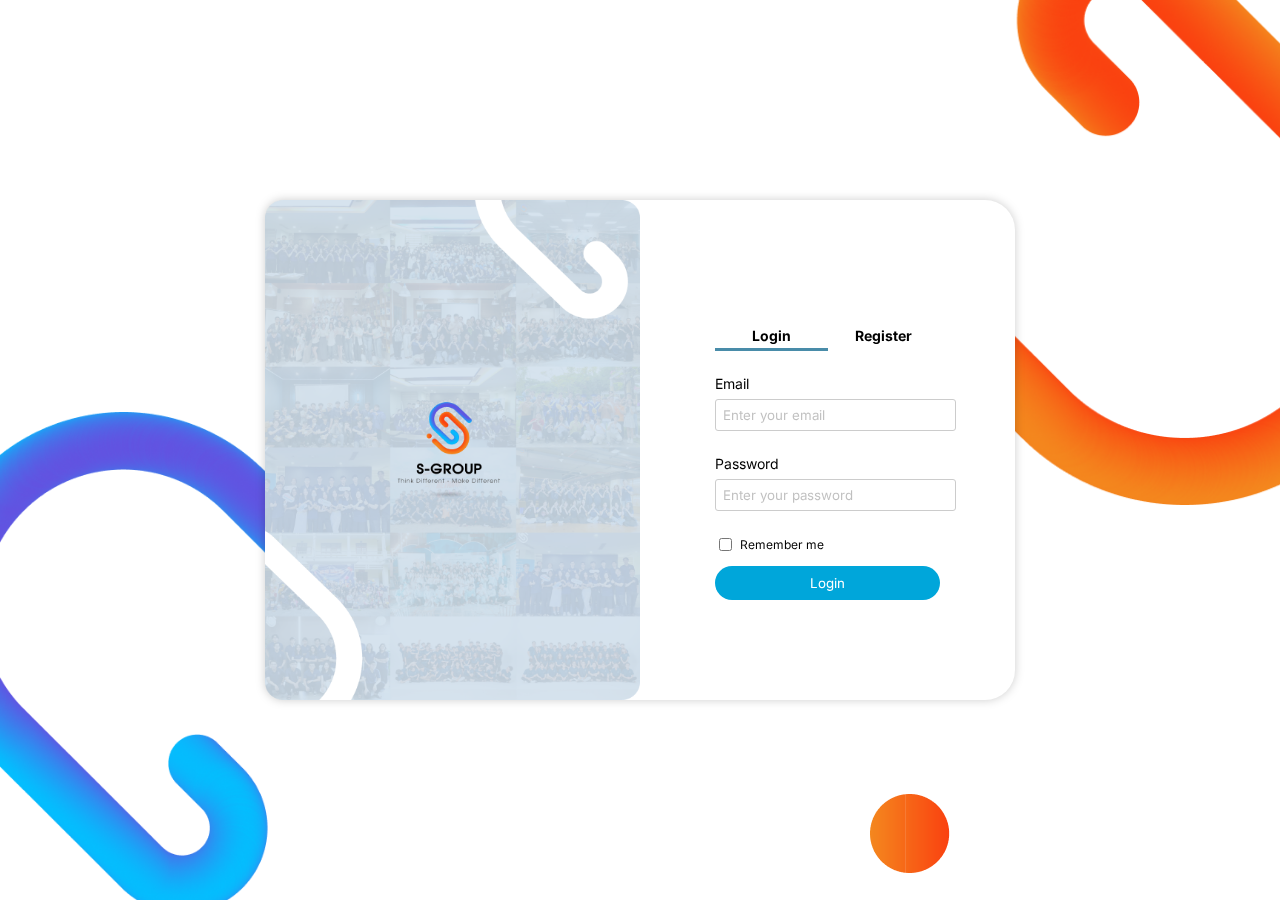
<file: index.html>
<!DOCTYPE html>
<html lang="en">
<head>
    <meta charset="UTF-8">
    <meta name="viewport" content="width=device-width, initial-scale=1.0">
    <link rel="stylesheet" href="./asset/css/style.css">
    <link rel="stylesheet" href="./asset/css/repoFirstPage.css">
    <link rel="preconnect" href="https://fonts.googleapis.com">
    <link rel="preconnect" href="https://fonts.gstatic.com" crossorigin>
    <link href="https://fonts.googleapis.com/css2?family=Hind+Siliguri&family=Inter:wght@100..900&family=Noto+Sans+Khojki&family=Roboto:wght@500&display=swap" rel="stylesheet">
    <title>Document</title>
</head>
<body>
    <div class="First-page">
        <img src="./asset/img/orange.png" alt="" class="deco-1">
        <img src="./asset/img/blue.png" alt="" class="deco-2">
        <img src="./asset/img/circle.png" alt="" class="deco-3">
        <img src="./asset/img/loading.svg" alt="" class="loading-svg">
        <div class="background-loading"></div>
        <div class="LogRes-container">
            <div class="Sgroup">
                <img src="./asset/img/MaskSgroup.png" alt="" class="Sgroup-pic">
            </div>
            <div class="LogRes">
                <img src="./asset/img/SgroupLogo.png" alt="" class="LogRes-logo">
                <div class="LogAndRes">
                    <strong class="Login">
                        Login
                    </strong>
                    <strong class="Register">
                        Register
                    </strong>
                </div>
                <div class="Login-form">
                    <div class="Email-login">
                        <label class="Email-login-text" for="Email-login-input">
                            Email
                        </label>
                        <input id="Email-login-input" type="email" placeholder="Enter your email">
                        <span class="ErrorEmail"> 
                            Tài khoản không khả thi
                        </span>
                    </div>
                    <div class="Password-login">
                        <label class="Password-login-text" for="Password-login-input">
                            Password
                        </label>
                        <input id="Password-login-input" type="password" placeholder="Enter your password">
                        <span>
                            <img src="./asset/img/eyeClose.svg" alt="" class="eyeClose">
                        </span>
                        <span>
                            <img src="./asset/img/eyeOpen.svg" alt="" class="eyeOpen">
                        </span>
                        <span class="ErrorPassword"> 
                            Mật khẩu không khả thi
                        </span>
                    </div>
                    <div class="check-box">
                        <input id="Check" type="checkbox" >
                        <label id="REMEMBERME" for="Check"> Remember me </label>
                    </div>
                    <button id="Login-btn">
                        Login
                    </button>
                </div>
            </div>
        </div>
    </div>
</body>
<script src="./asset/js/main.js"></script>
</html>
</file>
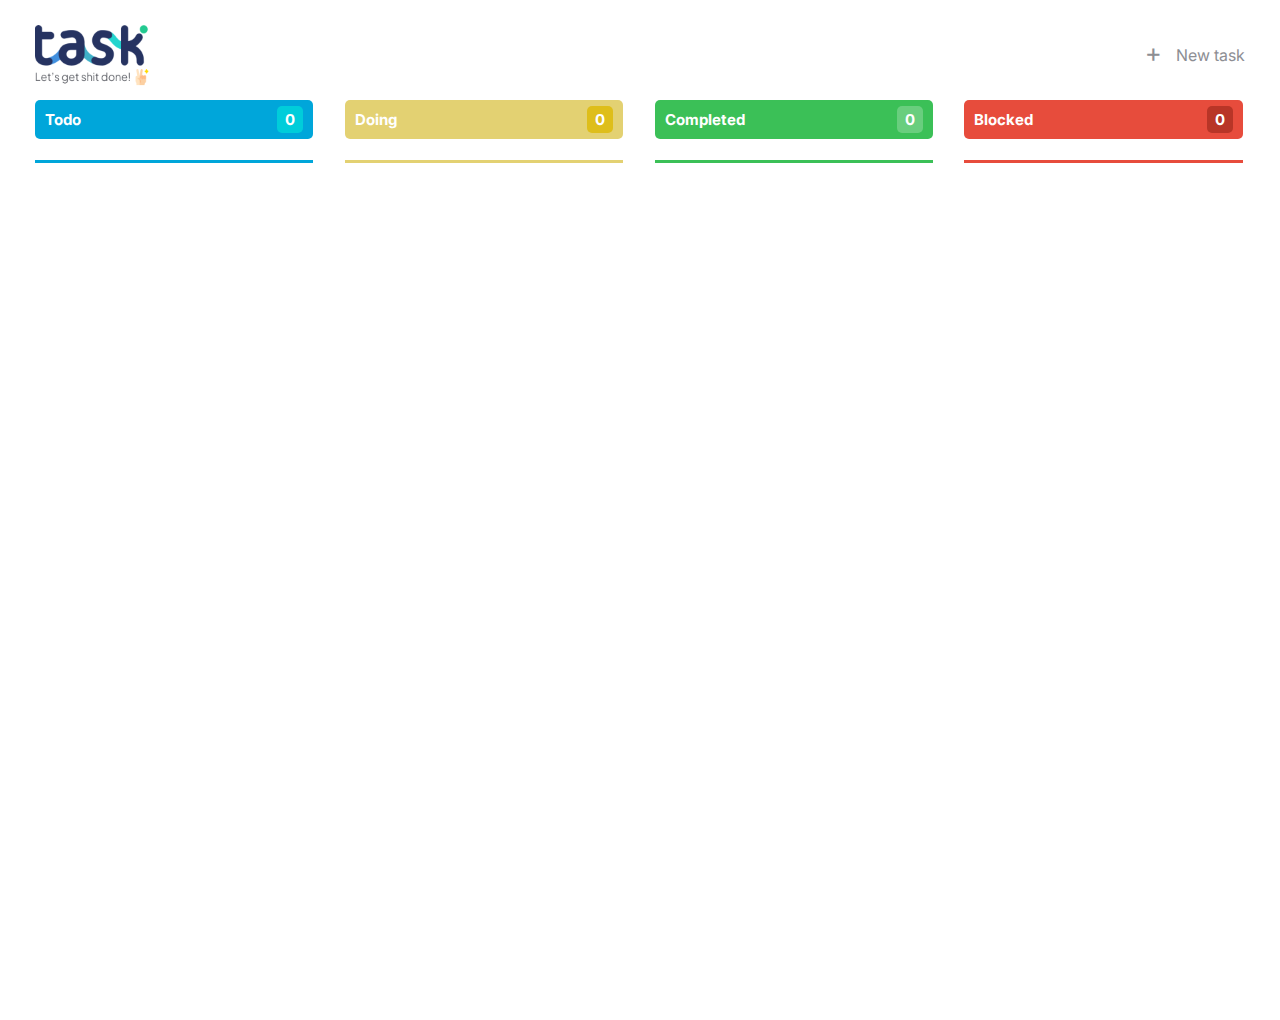
<file: todolist.html>
<!DOCTYPE html>
<html lang="en">
<head>
    <meta charset="UTF-8">
    <meta name="viewport" content="width=device-width, initial-scale=1.0">
    <link rel="stylesheet" href="./asset/css/todo.css">
    <link rel="stylesheet" href="./asset/css/repoSecondPage.css">
    <link rel="preconnect" href="https://fonts.googleapis.com">
    <link rel="preconnect" href="https://fonts.gstatic.com" crossorigin>
    <link href="https://fonts.googleapis.com/css2?family=Hind+Siliguri&family=Inter:wght@100..900&family=Noto+Sans+Khojki&family=Roboto:wght@500&display=swap" rel="stylesheet">
    <title>Document</title>
</head>
<body>
    <div class="Second-page">
        <div class="Popup-AddNewTodo-container">
            <div class="Popup-AddNewTodo-main">
                <div class="AddNewTodo">
                    Add new todo
                </div>
                <input type="text" id="AddNewTodo-Marketing-input" placeholder="Category. ETC: Marketing...">
                <input type="text" id="AddNewTodo-Title-input" placeholder="Title">
                <textarea name="" id="AddNewTodo-Content-input" cols="10" rows="10" placeholder="Content"></textarea>
                <button onclick="AddNewTask()"  id="AddNewTodo-btn"> Submit </button>
                <p class="AddNewTodo-close"> + </p>
            </div>
        </div>
        <div class="Popup-EditTodo-container">
            <div class="Popup-EditTodo-main">
                <div class="EditTodo">
                    Edit todo
                </div>
                <input type="text" id="EditTodo-Marketing-input" placeholder="Category. ETC: Marketing...">
                <input type="text" id="EditTodo-Title-input" placeholder="Title">
                <textarea name="" id="EditTodo-Content-input" cols="10" rows="10" placeholder="Content"></textarea>
                <div class="Checkbox-Area">
                    <div class="EditTodo-Checkbox">
                        <input type="radio" name="option" id="Todo-Checkbox">
                        <label id="Todo-label" for="Todo-Checkbox"> Todo </label>
                    </div>
                    <div class="EditDoing-Checkbox">
                        <input type="radio" name="option" id="Doing-Checkbox">
                        <label id="Doing-label" for="Doing-Checkbox"> Doing </label>
                    </div>
                    <div class="EditCompleted-Checkbox">
                        <input type="radio" name="option" id="Completed-Checkbox">
                        <label id="Completed-label" for="Completed-Checkbox"> Completed </label>
                    </div>
                    <div class="EditBlocked-Checkbox">
                        <input type="radio" name="option" id="Blocked-Checkbox">
                        <label id="Blocked-label" for="Blocked-Checkbox"> Blocked </label>
                    </div>
                </div>
                <button onclick="EditTask()" id="EditTodo-btn"> Submit </button>
                <p class="EditTodo-close"> + </p>
            </div>
        </div>
        <div class="header">
            <img src="./asset/img/Task.png" alt="" class="Task">
            <div class="Newtask">
                <p> + </p>
                <p> New task </p>
            </div>
        </div>
        <div class="footer">
            <div class="Todo-list">
                <div class="Todo-header">
                    <div class="Todo">
                        <span class="Todo-text">
                            Todo
                        </span>
                        <div class="Todo-number Number">
                            3
                        </div>
                    </div>
                </div>
                <div class="Todo-body">
                </div>
            </div>
            <div class="Doing-list">
                <div class="Doing-header">
                <div class="Doing">
                    <span class="Doing-text">
                        Doing
                    </span>
                    <div class="Doing-number Number">
                        3
                    </div>
                </div>
                </div>
                <div class="Doing-body">

                </div>
            </div>
            <div class="Completed-list">
                <div class="Completed-header">
                    <div class="Completed">
                    <span class="Completed-text">
                        Completed
                    </span>
                    <div class="Completed-number Number">
                        3
                    </div>
                </div>
                </div>
                <div class="Completed-body">
                </div>
            </div>
            <div class="Blocked-list">
                <div class="Blocked-header">
                <div class="Blocked">
                    <span class="Blocked-text">
                        Blocked
                    </span>
                    <div class="Blocked-number Number">
                        3
                    </div>
                </div>
                </div>
                <div class="Blocked-body">
                    
                </div>
            </div>
        </div>
    </div>
</body>
<script src="./asset/js/todolist.js"></script>
</html>
</file>
<file: asset/css/style.css>
body {
    margin: 0px;
    font-family: 'Inter';
    box-sizing: border-box;
}
.First-page {
    display: flex;
    justify-content: center;
    align-items: center;
    width: 100%;
    height: 100vh;
    /* position: relative; */
    
}
.deco-1 {
    position: absolute;
    z-index: -1;
    width: 28%;
    top: 0%;
    right: 0%;
}
.deco-2 {
    position: absolute;
    z-index: -1;
    width: 32%;
    bottom: 0%;
    left: 0%;
}
.deco-3 {
    position: absolute;
    bottom: 3%;
    left: 68%;
    z-index: -1;
}
.loading-svg {
    display: none;
    position: absolute;
    z-index: 99999;
    width: 30%;
    height: 30%;
}
.background-loading {
    display: none;
    position: absolute;
    width: 100%;
    height: 100%;
    z-index: 9999;
    background-color: rgba( 0, 0, 0, 0.5 );
}
.LogRes-container {
    display: flex;
    justify-content: center;
    align-items: center;
    width: 750px;
    height: 500px;
    /* width: 55%;
    height: 75%; */
    background-color: white;
    border-radius: 30px;
    filter: drop-shadow(0px 0px 5px rgba( 0, 0, 0, 0.2 ) );
}
.Sgroup {
    width: 50%;
    height: 100%;
}
.Sgroup-pic {
    width: 100%;
    height: 100%;
}
.LogRes {
    display: flex;
    flex-direction: column;
    justify-content: center;
    align-items: center;
    width: 50%;
    height: 100%;
}
.LogAndRes {
    display: flex;
    width: 60%;
    height: 5%;
    padding-top: 30px;
    padding-bottom: 20px;
}
.LogRes-logo {
    display: none;
}
.Login {
    width: 50%;
    height: 100%;
    display: flex;
    justify-content: center;
    align-items: center;
    font-size: 14px;
    cursor: pointer;
    border-bottom: 3px solid #498ca9;
}
.Register {
    width: 50%;
    height: 100%;
    display: flex;
    justify-content: center;
    font-size: 14px;
    align-items: center;
    cursor: pointer;
    border-bottom: none;
}
.Login-form {
    display: flex;
    flex-flow: column wrap;
    justify-content: space-evenly;
    width: 60%;
    height: 48%;
}
.Email-login {
    display: flex;
    flex-flow: column wrap;
    /* justify-content: space-between; */
    width: 100%;
    height: 30%;
}
.Password-login {
    position: relative;
    display: flex;
    flex-flow: column wrap;
    /* justify-content: space-between; */
    width: 100%;
    height: 30%;
}
.Email-login-text {
    margin-bottom: 7px;
    font-size: 14px;
    width: fit-content;
    cursor: pointer;
}
.Password-login-text {
    margin-bottom: 7px;
    font-size: 14px;
    width: fit-content;
    cursor: pointer;
}
.ErrorEmail {
    display: none;
    justify-content: center;    
    font-size: 11px;
    margin-top: 3px;
    color: rgb(245, 89, 89);
}
.ErrorPassword {
    display: none;
    justify-content: center;
    font-size: 11px;
    margin-top: 3px;
    color: rgb(245, 89, 89);
}
#Email-login-input {
    width: 100%;
    /* height: 45%; */
}
#Password-login-input {
    width: 100%;
    /* height: 45%; */
}
.check-box {
    display: flex;
    flex-flow: row wrap;
    align-items: center;
    width: 100%;
    height: 10%;
    padding-bottom: 10px;
    box-sizing: border-box;
}
#Check {
    isolation: isolate;
    cursor: pointer;
}
#REMEMBERME {
    font-size: 12px;
    margin-left: 5px;
    cursor: pointer;
}
#Login-btn {
    width: 100%;
    height: 14%;
    background-color: #00a6da;
    border-radius: 30px;
    color: white;
    border: none;
    font-family: 'Inter';
    transition: all 0.3s linear;
}
#Login-btn:hover {
    background-color: #585ee3;
    cursor: pointer;
}
input[type="email"], input[type="password"], input[type="text"] {
    padding: 7px;
    border-radius: 3px;
    width: 100%;
    border: 1px solid #ccc;
    font-family: 'Inter';
    overflow: hidden;
}
input::placeholder {
    color: #00000040;
}
.eyeClose {
    display: none;
    position: absolute;
    top: 28px;
    right: -10px;
    width: 25px;
    height: 25px;
}
.eyeOpen {
    display: none;
    position: absolute;
    top: 28px;
    right: -10px;
    width: 25px;
    height: 25px;
}
.active {
    display: flex;
}
</file>
<file: asset/css/repoFirstPage.css>
@media screen and (max-width: 875px) {
    .LogRes-container {
        width: 650px;
        height: 500px;
    }
    .Email-login {
        width: 100%;
        height: 30%;
    }
    .Password-login {
        width: 100%;
        height: 30%;
    }
    .Login-form {
        display: flex;
        flex-flow: column wrap;
        justify-content: space-evenly;
        width: 60%;
        height: 50%;
    }
}
@media screen and (max-width: 715px) {
    .LogRes-container {
        width: 550px;
        height: 450px;
    }
    .Email-login {
        width: 100%;
        height: 30%;
    }
    .Password-login {
        width: 100%;
        height: 30%;
    }
    .deco-3 {
        bottom: 5%;
        left: 68%;
    }
    .Login-form {
        display: flex;
        flex-flow: column wrap;
        justify-content: space-evenly;
        width: 60%;
        height: 55%;
    }
}
@media screen and (max-width: 615px) {
    .LogRes-container {
        width: 400px;
        height: 500px;
    }
    .Sgroup {
        display: none;
    }
    .LogRes {
        width: 100%;
        height: 100%;
    }
    .Login-form {
        display: flex;
        flex-flow: column wrap;
        justify-content: space-evenly;
        width: 60%;
        height: 50%;
    }
    .LogAndRes {
        display: flex;
        width: 60%;
        height: 5%;
        padding-top: 10px;
        padding-bottom: 20px;
    }
    .LogRes-logo {
        display: flex;
        width: 30%;
        height: 25%;
    }
    .Email-login {
        width: 100%;
        height: 30%;
    }
    .Password-login {
        width: 100%;
        height: 30%;
    }
    .deco-3 {
        bottom: 6%;
        left: 63%;
    }
}
@media screen and (max-width: 435px) {
    .LogRes-container {
        width: 300px;
        height: 420px;
    }
    .Sgroup {
        display: none;
    }
    .LogRes {
        width: 100%;
        height: 100%;
    }
    .Login-form {
        display: flex;
        flex-flow: column wrap;
        justify-content: space-evenly;
        width: 60%;
        height: 60%;
    }
    .LogAndRes {
        display: flex;
        width: 60%;
        height: 5%;
        padding-top: 10px;
        padding-bottom: 20px;
    }
    .LogRes-logo {
        display: flex;
        width: 30%;
        height: 20%;
    }
    .eyeOpen {
        width: 20px;
        height: 25px;
    }
    .eyeClose {
        width: 20px;
        height: 25px;
    }
    .deco-3 {
        bottom: 11%;
        left: 63%;
    }
}
@media screen and (max-width: 350px) {
    .LogRes-container {
        width: 250px;
        height: 380px;
    }
    .Sgroup {
        display: none;
    }
    .LogRes {
        width: 100%;
        height: 100%;
    }
    .Login-form {
        display: flex;
        flex-flow: column wrap;
        justify-content: space-evenly;
        width: 60%;
        height: 65%;
    }
    .LogAndRes {
        display: flex;
        width: 60%;
        height: 5%;
        padding-top: 10px;
        padding-bottom: 15px;
    }
    .LogRes-logo {
        display: flex;
        width: 30%;
        height: 20%;
    }
    .Email-login {
        width: 100%;
        height: 35%;
    }
    .ErrorEmail {
        font-size: 7.5px;
        margin-top: 2px;
    }
    .Password-login {
        width: 100%;
        height: 35%;
    }
    .ErrorPassword {
        font-size: 7.5px;
        margin-top: 2px;
    }
    .Login-form {
        width: 60%;
        height: 49%;
    }
    .Login {
        font-size: 12.5px;
    }
    .Register {
        font-size: 12.5px;
    }
    .Email-login-text {
        font-size: 12.5px;
    }
    .Password-login-text {
        font-size: 12.5px;
    }
    .eyeOpen {
        width: 20px;
        height: 20px;
    }
    .eyeClose {
        width: 20px;
        height: 20px;
    }
    .deco-3 {
        bottom: 14%;
        left: 62%;
    }
    .check-box {
        display: flex;
        flex-flow: row wrap;
        align-items: center;
        width: 100%;
        height: 10%;
        padding-bottom: 25px;
        box-sizing: border-box;
    }
}
</file>
<file: asset/css/todo.css>
* {
    -webkit-user-select: none; /* Safari */
    -moz-user-select: none; /* Firefox */
    -ms-user-select: none; /* IE 10+ */
    user-select: none;
}
body {
    margin: 0px;
    font-family: 'Inter';    
    padding: 25px 35px;
    box-sizing: border-box;
    overflow: visible;
}
body::-webkit-scrollbar {
    width: 10px;
    background-color: #fff;
}
body::-webkit-scrollbar-thumb {
    background-color: #dbdbdb;
    border-radius: 10px;
}
.Second-page {
    display: flex;
    flex-flow: column wrap;

}
.header {
    display: flex;
    width: 100%;
    height: fit-content;
}
.Task {
    width: 120px;
    height: 70px;
}
.Newtask {
    display: flex;
    align-content: center;
    width: 100px;
    margin-top: 10px;
    height: fit-content;
    justify-content: space-between;
    margin-left: auto;
}
.Newtask:hover {
    cursor: pointer;
}
.Newtask p:nth-child(1) {
    font-size: 26px;
    color: #8d8e93;
    margin: 2px 0px;
}
.Newtask p:nth-child(2) {
    font-size: 16px;
    color: #8d8e93;
    margin: 10px 0px;
}
.footer {
    display: flex;
    flex-flow: row wrap;
    padding-bottom: 100px;
    padding-top: 5px;
    box-sizing: border-box;
    width: 100%;
    height: 100vh;
    gap: 2.6%;
}
.Todo-list {
    display: flex;
    flex-flow: column wrap;
    width: 23%;
    height: 100%;
}
.Todo-header {
    display: flex;
    width: 100%;
    height: 7.5%;
    border-bottom: 3px solid #00a6da;
    margin-bottom: 25px;
}
.Todo-body {
    width: 100%;
    height: 85%;
    max-height: 70%;
    overflow-y: auto;
}
.Todo-body::-webkit-scrollbar {
    width: 7px;
}
.Todo-body::-webkit-scrollbar-thumb {
    background-color: #dbdbdb;
    border-radius: 10px;
}
.Todo-body::-webkit-scrollbar {
    background-color: #fff;
}
.Todo {
    display: flex;
    flex-flow: row wrap;
    justify-content: space-between;
    align-items: center;
    width: 100%;
    height: 65%;
    padding: 0px 10px;
    box-sizing: border-box;
    border-radius: 5px;
    background-color: #00a6da;

}
.Todo-text {
    font-size: 15px;
    font-weight: bold;
    color: white;
}
.Todo-number {
    width: 10%;
    height: 70%;
    display: flex;
    justify-content: center;
    align-items: center;
    font-size: 15px;
    font-weight: bold;
    color: white;
    border-radius: 5px;
    background-color: #00cdda;
}

.Doing-list {
    display: flex;
    flex-flow: column wrap;
    width: 23%;
    height: 100%;
}
.Doing-header {
    display: flex;
    width: 100%;
    height: 7.5%;
    border-bottom: 3px solid #e3d172;
    margin-bottom: 25px;
}
.Doing-body {
    width: 100%;
    height: 85%;
    max-height: 70%;
    overflow-y: auto;
}
.Doing-body::-webkit-scrollbar {
    width: 7px;
}
.Doing-body::-webkit-scrollbar-thumb {
    background-color: #dbdbdb;
    border-radius: 10px;
}
.Doing-body::-webkit-scrollbar {
    background-color: #fff;
}
.Doing {
    display: flex;
    flex-flow: row wrap;
    justify-content: space-between;
    align-items: center;
    width: 100%;
    height: 65%;
    padding: 0px 10px;
    box-sizing: border-box;
    border-radius: 5px;
    background-color: #e3d172;

}
.Doing-text {
    font-size: 15px;
    font-weight: bold;
    color: white;
}
.Doing-number {
    width: 10%;
    height: 70%;
    display: flex;
    justify-content: center;
    align-items: center;
    font-size: 15px;
    font-weight: bold;
    color: white;
    border-radius: 5px;
    background-color: #debe1a;
}
.Completed-list {
    display: flex;
    flex-flow: column wrap;
    width: 23%;
    height: 100%;
}
.Completed-header {
    display: flex;
    width: 100%;
    height: 7.5%;
    border-bottom: 3px solid #3bc057;
    margin-bottom: 25px;
}
.Completed-body {
    width: 100%;
    height: 85%;
    max-height: 70%;
    overflow-y: auto;
}
.Completed-body::-webkit-scrollbar {
    width: 7px;
}
.Completed-body::-webkit-scrollbar-thumb {
    background-color: #dbdbdb;
    border-radius: 10px;
}
.Completed-body::-webkit-scrollbar {
    background-color: #fff;
}
.Completed {
    display: flex;
    flex-flow: row wrap;
    justify-content: space-between;
    align-items: center;
    width: 100%;
    height: 65%;
    padding: 0px 10px;
    box-sizing: border-box;
    border-radius: 5px;
    background-color: #3bc057;

}
.Completed-text {
    font-size: 15px;
    font-weight: bold;
    color: white;
}
.Completed-number {
    width: 10%;
    height: 70%;
    display: flex;
    justify-content: center;
    align-items: center;
    font-size: 15px;
    font-weight: bold;
    color: white;
    border-radius: 5px;
    background-color: #69ce7e;
}
.Blocked-list {
    display: flex;
    flex-flow: column wrap;
    width: 23%;
    height: 100%;
}
.Blocked-header {
    display: flex;
    width: 100%;
    height: 7.5%;
    border-bottom: 3px solid #e74c3c;
    margin-bottom: 25px;
}
.Blocked-body {
    width: 100%;
    height: 85%;
    max-height: 70%;
    overflow-y: auto;
}
.Blocked-body::-webkit-scrollbar {
    width: 7px;
}
.Blocked-body::-webkit-scrollbar-thumb {
    background-color: #dbdbdb;
    border-radius: 10px;
}
.Blocked-body::-webkit-scrollbar {
    background-color: #fff;
}
.Blocked {
    display: flex;
    flex-flow: row wrap;
    justify-content: space-between;
    align-items: center;
    width: 100%;
    height: 65%;
    padding: 0px 10px;
    box-sizing: border-box;
    border-radius: 5px;
    background-color: #e74c3c;

}
.Blocked-text {
    font-size: 15px;
    font-weight: bold;
    color: white;
}
.Blocked-number {
    width: 10%;
    height: 70%;
    display: flex;
    justify-content: center;
    align-items: center;
    font-size: 15px;
    font-weight: bold;
    color: white;
    border-radius: 5px;
    background-color: #b83527;
}

.article {
    display: flex;
    flex-flow: column wrap;
    width: 98%;
    height: 180px;
    padding: 15px 15px;
    box-sizing: border-box;
    background-color: #fff;
    border-radius: 10px;
    filter: drop-shadow( 0px 4px 2px rgba( 0, 0, 0, 0.2 ) );
    font-family: 'Inter';
    margin-bottom: 10px;
}
.article-header {
    display: flex;
    flex-flow: row wrap;
    justify-content: space-between;
    width: 100%;
    height: 15%;
}
.article-logo {
    display: flex;
    flex-flow: row wrap;
    justify-content: end;
    align-items: center;
    width: 35%;
    height: 90%;
}
.Marketing {
    font-family: 'Inter';
    font-size: 13.5px;  
    color: #4d8eff;
    height: fit-content;
    font-weight: 600;
    margin: 0px;
    border-bottom: 1px solid #4d8eff;
}
#edit-logo {
    width: 20px;
    height: 20px;
    cursor: pointer;
}
#delete-logo {
    width: 20px;
    height: 20px;
    cursor: pointer;
    padding-left: 10px;
}
.article-title {
    font-family: 'Inter';
    font-weight: 600;
    font-size: 13.5px;
    max-width: 200px;  
}
.article-body {
    padding-bottom: 20px;
}
.article-footer {
    display: flex;
    flex-flow: column wrap;
    justify-content: space-between;
    width: 100%;
    height: 45%;
}
.inline {
    width: 75%;
    height: 1.5px;
    background-color: #ccc;
}
.article-content {
    height: 60%;
    max-height: 60%;
    max-width: 100%;
    font-family: 'Inter';
    font-size: 8.5px;
    font-weight: light;
    color: #696a71;
    overflow-wrap: break-word;
    overflow-y: auto;
    box-sizing: border-box;
}
.article-content::-webkit-scrollbar {
    width: 7px;
    background-color: #fff;
}
.article-content::-webkit-scrollbar-thumb {
    background-color: #dbdbdb;
    border-radius: 10px;
}
.article-time {
    display: flex;
    align-items: center;
    font-family: 'Inter';
    font-size: 10px;
    gap: 5px;
    font-weight: light;
    color: #696a71;
}
.Popup-AddNewTodo-container {
    display: none;
    justify-content: center;
    position: fixed;
    top : 0px;
    left: 0px;
    align-items: center;
    width: 100%;
    height: 100%;
    background-color: rgba( 0, 0, 0, 0.5 );
    z-index: 99999;
}
.Popup-AddNewTodo-main {
    display: flex;
    position: relative;
    flex-flow: column;
    width: 40%;
    height: fit-content;
    background-color: #fff;
    padding: 25px 20px;
    border-radius: 5px;
    box-sizing: border-box;
    gap: 10px;
}
.AddNewTodo-close {
    position: absolute;
    right: 5px;
    top: -25px;
    font-size: 25px;
    font-weight: 400;
    color: #696a71;
    transform: rotateZ( 45deg );
}
.AddNewTodo-close:hover {
    cursor: pointer;
}
.AddNewTodo {
    display: flex;
    justify-content: center;
    font-size: 18px;
    font-family: 'Inter';
    font-weight: 500;
    padding-bottom: 5px;
    box-sizing: border-box;
}
#AddNewTodo-Marketing-input {
    border-radius: 3px;
    border: 1px solid #00000040;
}
#AddNewTodo-Title-input {
    border-radius: 3px; 
    border: 1px solid #00000040;
}
#AddNewTodo-Content-input {
    height: 50px;
    max-height: 50px;
    border-radius: 3px;
    border: 1px solid #00000040;
    overflow-y: auto;
}
#AddNewTodo-btn:hover {
    cursor: pointer;
}

.Popup-EditTodo-container {
    display: none;
    justify-content: center;
    position: fixed;
    top : 0px;
    left: 0px;
    align-items: center;
    width: 100%;
    height: 100%;
    background-color: rgba( 0, 0, 0, 0.5 );
    z-index: 99999;
}
.Popup-EditTodo-main {
    display: flex;
    position: relative;
    flex-flow: column;
    width: 40%;
    height: fit-content;
    background-color: #fff;
    padding: 25px 20px;
    border-radius: 5px;
    box-sizing: border-box;
    gap: 10px;
}
.EditTodo-close {
    position: absolute;
    right: 5px;
    top: -25px;
    font-size: 25px;
    font-weight: 400;
    color: #696a71;
    transform: rotateZ( 45deg );
}
.EditTodo-close:hover {
    cursor: pointer;
}
.EditTodo {
    display: flex;
    justify-content: center;
    font-size: 18px;
    font-family: 'Inter';
    font-weight: 500;
    padding-bottom: 5px;
    box-sizing: border-box;
}
#EditTodo-Marketing-input {
    border-radius: 3px;
    border: 1px solid #00000040;
}
#EditTodo-Title-input {
    border-radius: 3px; 
    border: 1px solid #00000040;
}
#EditTodo-Content-input {
    height: 50px;
    max-height: 50px;
    border-radius: 3px;
    border: 1px solid #00000040;
    overflow-y: auto;
}
#EditTodo-btn:hover {
    cursor: pointer;
}
.Checkbox-Area {
    display: flex;
    flex-flow: row wrap;
    justify-content: space-between;
}
.EditTodo-Checkbox {
    display: flex;
    align-items: center;
}
#Todo-label {
    font-size: 14px;
}
.EditDoing-Checkbox {
    display: flex;
    align-items: center;
}
#Doing-label {
    font-size: 14px;
}
.EditCompleted-Checkbox {
    display: flex;
    align-items: center;
}
#Completed-label {
    font-size: 14px;
}
.EditBlocked-Checkbox {
    display: flex;
    align-items: center;
}
#Blocked-label {
    font-size: 14px;
}
.active {
    display: flex;
}
</file>
<file: asset/css/repoSecondPage.css>
@media screen and (max-width: 1050px) {
    body::-webkit-scrollbar {
        width: 10px;
        background-color: #fff;
    }
    body::-webkit-scrollbar-thumb {
        background-color: #dbdbdb;
        border-radius: 10px;
    }
    .footer {
        justify-content: space-between;
    }
    .Todo-list {
        display: flex;
        flex-flow: column wrap;
        width: 46%;
        height: 50%;
    }
    .Todo-header {
        width: 100%;
        height: 12%;
    }
    .Todo-body {
        width: 100%;
        height: 85%;
        max-height: 60%;
        overflow-y: auto;
    }
    .Todo {
        display: flex;
        flex-flow: row wrap;
        justify-content: space-between;
        align-items: center;
        width: 100%;
        height: 65%;
        padding: 0px 10px;
        box-sizing: border-box;
        border-radius: 5px;
        background-color: #00a6da;
    }
    .Doing-list {
        display: flex;
        flex-flow: column wrap;
        width: 46%;
        height: 50%;
    }
    .Doing-header {
        width: 100%;
        height: 12%;
    }
    .Doing-body {
        width: 100%;
        height: 85%;
        max-height: 60%;
        overflow-y: auto;
    }
    .Doing {
        display: flex;
        flex-flow: row wrap;
        justify-content: space-between;
        align-items: center;
        width: 100%;
        height: 65%;
        padding: 0px 10px;
        box-sizing: border-box;
        border-radius: 5px;
        background-color: #e3d172;
    
    }
    .Completed-list {
        display: flex;
        flex-flow: column wrap;
        width: 46%;
        height: 50%;
    }
    .Completed-header {
        width: 100%;
        height: 12%;
    }
    .Completed-body {
        width: 100%;
        height: 85%;
        max-height: 60%;
        overflow-y: auto;
    }
    .Completed {
        display: flex;
        flex-flow: row wrap;
        justify-content: space-between;
        align-items: center;
        width: 100%;
        height: 65%;
        padding: 0px 10px;
        box-sizing: border-box;
        border-radius: 5px;
        background-color: #3bc057;
    
    }
    .Blocked-list {
        display: flex;
        flex-flow: column wrap;
        width: 46%;
        height: 50%;
    }
    .Blocked-header {
        width: 100%;
        height: 12%;
    }
    .Blocked-body {
        width: 100%;
        height: 85%;
        max-height: 60%;
        overflow-y: auto;
    }
    .Blocked {
        display: flex;
        flex-flow: row wrap;
        justify-content: space-between;
        align-items: center;
        width: 100%;
        height: 65%;
        padding: 0px 10px;
        box-sizing: border-box;
        border-radius: 5px;
        background-color: #e74c3c;
    }
    .Popup-AddNewTodo-main {
        display: flex;
        position: relative;
        flex-flow: column;
        width: 50%;
        height: fit-content;
        background-color: #fff;
        padding: 25px 20px;
        border-radius: 5px;
        box-sizing: border-box;
        gap: 10px;
    }
    .Popup-EditTodo-main {
        display: flex;
        position: relative;
        flex-flow: column;
        width: 50%;
        height: fit-content;
        background-color: #fff;
        padding: 25px 20px;
        border-radius: 5px;
        box-sizing: border-box;
        gap: 10px;
    }
}
@media screen and (max-width: 715px) {
    body {
        margin: 0px;
        font-family: 'Inter';    
        padding: 20px 40px;
        box-sizing: border-box;
        overflow-y: auto;
    }
    body::-webkit-scrollbar {
        width: 10px;
        background-color: #fff;
    }
    body::-webkit-scrollbar-thumb {
        background-color: #dbdbdb;
        border-radius: 10px;
    }
    .footer {
        display: flex;
        flex-flow: column wrap;
        padding-bottom: 0px;
        padding-top: 0px;
        box-sizing: border-box;
        width: 100%;
        height: 150vh;
        gap: 0%;
    }
    .Todo-list {
        display: flex;
        flex-flow: column wrap;
        width: 100%;
        height: 25%;
    }
    .Todo-header {
        width: 100%;
        height: 15%;
        margin-bottom: 10px;
    }
    .Todo-body {
        width: 100%;
        height: 70%;
        max-height: 70%;
        overflow-y: auto;
    }
    .Todo {
        display: flex;
        flex-flow: row wrap;
        justify-content: space-between;
        align-items: center;
        width: 100%;
        height: 75%;
        padding: 0px 10px;
        box-sizing: border-box;
        border-radius: 5px;
        background-color: #00a6da;
    }
    .Doing-list {
        display: flex;
        flex-flow: column wrap;
        width: 100%;
        height: 25%;
    }
    .Doing-header {
        width: 100%;
        height: 15%;
        margin-bottom: 10px;
    }
    .Doing-body {
        width: 100%;
        height: 70%;
        max-height: 70%;
        overflow-y: auto;
    }
    .Doing {
        display: flex;
        flex-flow: row wrap;
        justify-content: space-between;
        align-items: center;
        width: 100%;
        height: 75%;
        padding: 0px 10px;
        box-sizing: border-box;
        border-radius: 5px;
        background-color: #e3d172;
    
    }
    .Completed-list {
        display: flex;
        flex-flow: column wrap;
        width: 100%;
        height: 25%;
    }
    .Completed-header {
        width: 100%;
        height: 15%;
        margin-bottom: 10px;
    }
    .Completed-body {
        width: 100%;
        height: 70%;
        max-height: 70%;
        overflow-y: auto;
    }
    .Completed {
        display: flex;
        flex-flow: row wrap;
        justify-content: space-between;
        align-items: center;
        width: 100%;
        height: 75%;
        padding: 0px 10px;
        box-sizing: border-box;
        border-radius: 5px;
        background-color: #3bc057;
    
    }
    .Blocked-list {
        display: flex;
        flex-flow: column wrap;
        width: 100%;
        height: 25%;
    }
    .Blocked-header {
        width: 100%;
        height: 15%;
        margin-bottom: 5px;
    }
    .Blocked-body {
        width: 100%;
        height: 70%;
        max-height: 70%;
        overflow-y: auto;
    }
    .Blocked {
        display: flex;
        flex-flow: row wrap;
        justify-content: space-between;
        align-items: center;
        width: 100%;
        height: 65%;
        padding: 0px 10px;
        box-sizing: border-box;
        border-radius: 5px;
        background-color: #e74c3c;
    }
    .Popup-AddNewTodo-main {
        display: flex;
        position: relative;
        flex-flow: column;
        width: 80%;
        height: fit-content;
        background-color: #fff;
        padding: 25px 20px;
        border-radius: 5px;
        box-sizing: border-box;
        gap: 10px;
    }
    .Popup-EditTodo-main {
        display: flex;
        position: relative;
        flex-flow: column;
        width: 80%;
        height: fit-content;
        background-color: #fff;
        padding: 25px 20px;
        border-radius: 5px;
        box-sizing: border-box;
        gap: 10px;
    }
}
@media screen and (max-width: 435px) {
    body {
        margin: 0px;
        font-family: 'Inter';    
        padding: 20px 15px;
        box-sizing: border-box;
        overflow-y: auto;
    }
    body::-webkit-scrollbar {
        width: 10px;
        background-color: #fff;
    }
    body::-webkit-scrollbar-thumb {
        background-color: #dbdbdb;
        border-radius: 10px;
    }
    .Newtask {
        display: flex;
        align-content: center;
        width: 75px;
        margin-top: 10px;
        height: fit-content;
        justify-content: space-between;
        margin-left: auto;
    }
    .Newtask p:nth-child(1) {
        font-size: 18px;
        color: #8d8e93;
        margin: 4px 0px;
    }
    .Newtask p:nth-child(2) {
        font-size: 13.5px;
        color: #8d8e93;
        margin: 8px 0px;
    }
    .Popup-AddNewTodo-main {
        display: flex;
        position: relative;
        flex-flow: column;
        width: 90%;
        height: fit-content;
        background-color: #fff;
        padding: 25px 20px;
        border-radius: 5px;
        box-sizing: border-box;
        gap: 10px;
    }
    .Popup-EditTodo-main {
        display: flex;
        position: relative;
        flex-flow: column;
        width: 90%;
        height: fit-content;
        background-color: #fff;
        padding: 25px 20px;
        border-radius: 5px;
        box-sizing: border-box;
        gap: 10px;
    }
}
@media screen and (max-width: 360px) {
    .EditTodo-Checkbox {
        display: flex;
        width: 50%;
        align-items: center;
    }
    .EditDoing-Checkbox {
        display: flex;
        align-items: center;
    }
    .EditCompleted-Checkbox {
        display: flex;
        width: 50%;
        align-items: center;
    }
    .EditBlocked-Checkbox {
        display: flex;
        align-items: center;
    }
}
</file>
